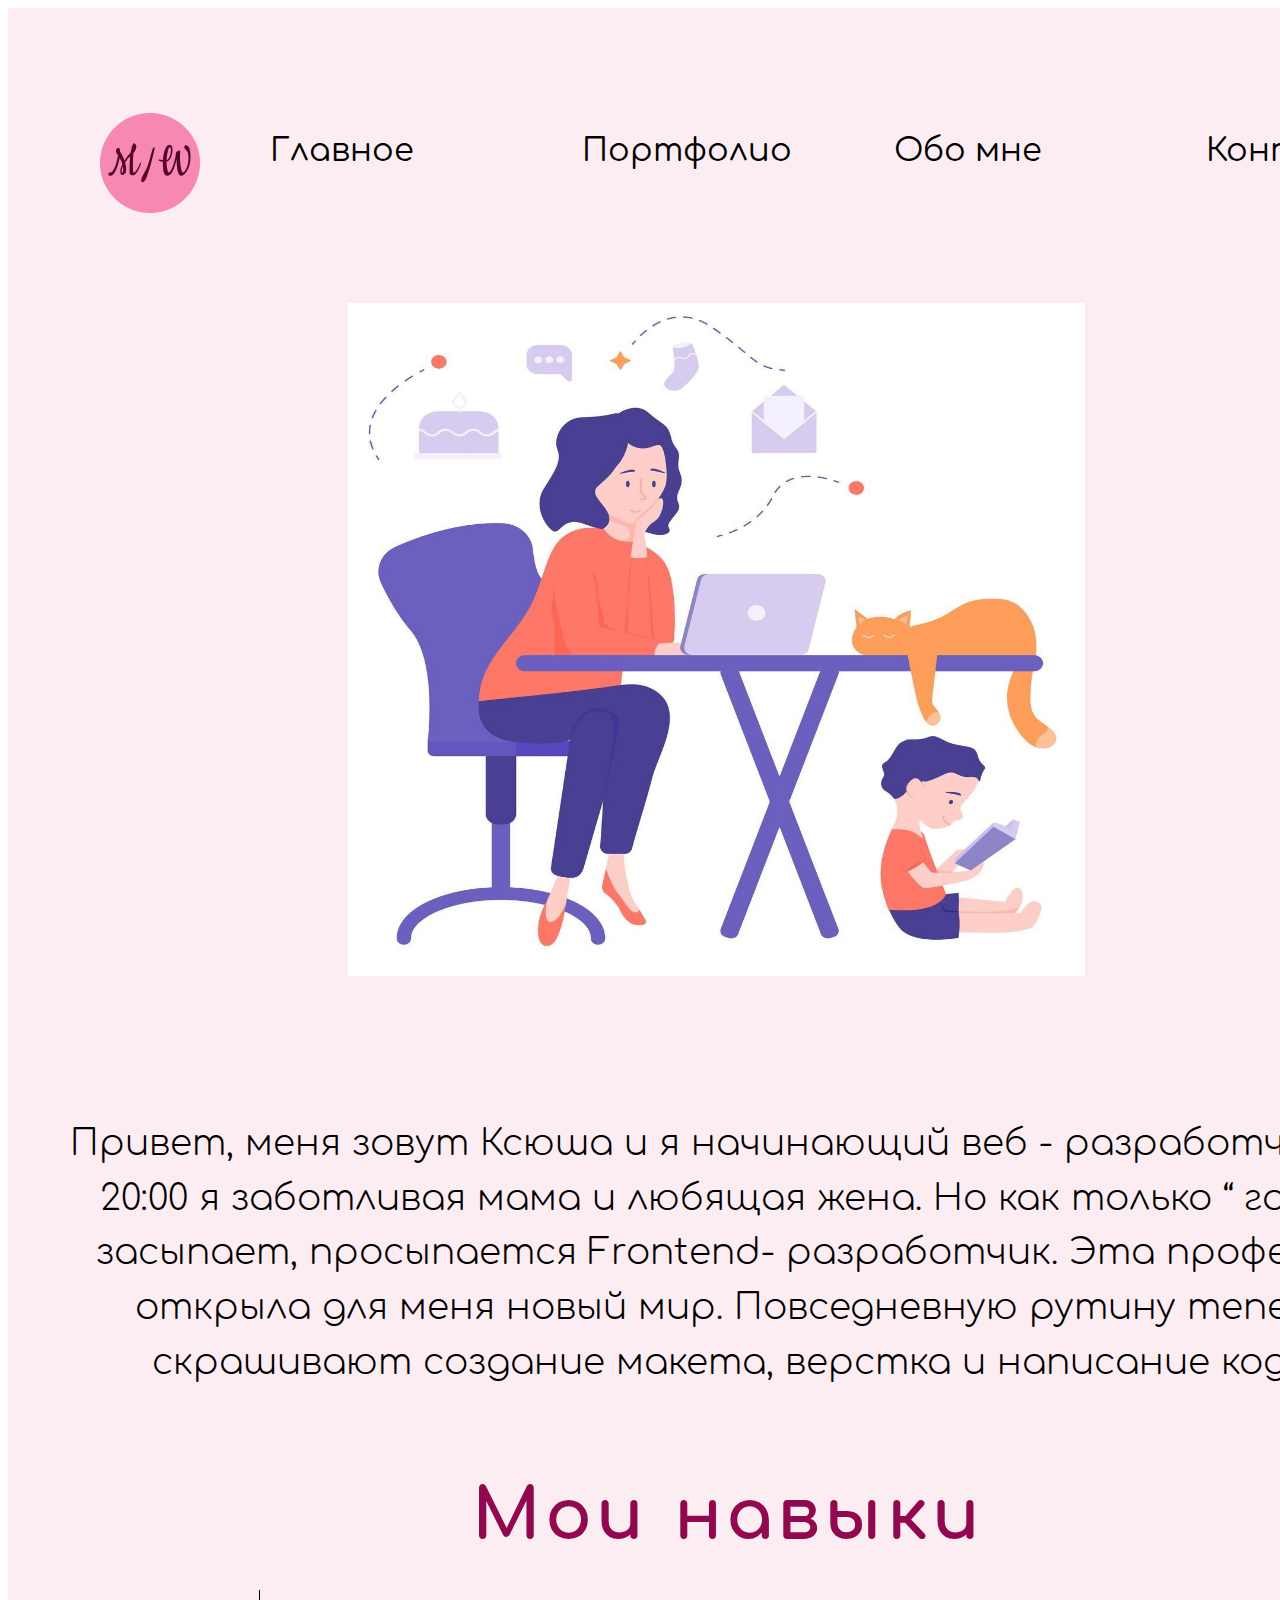
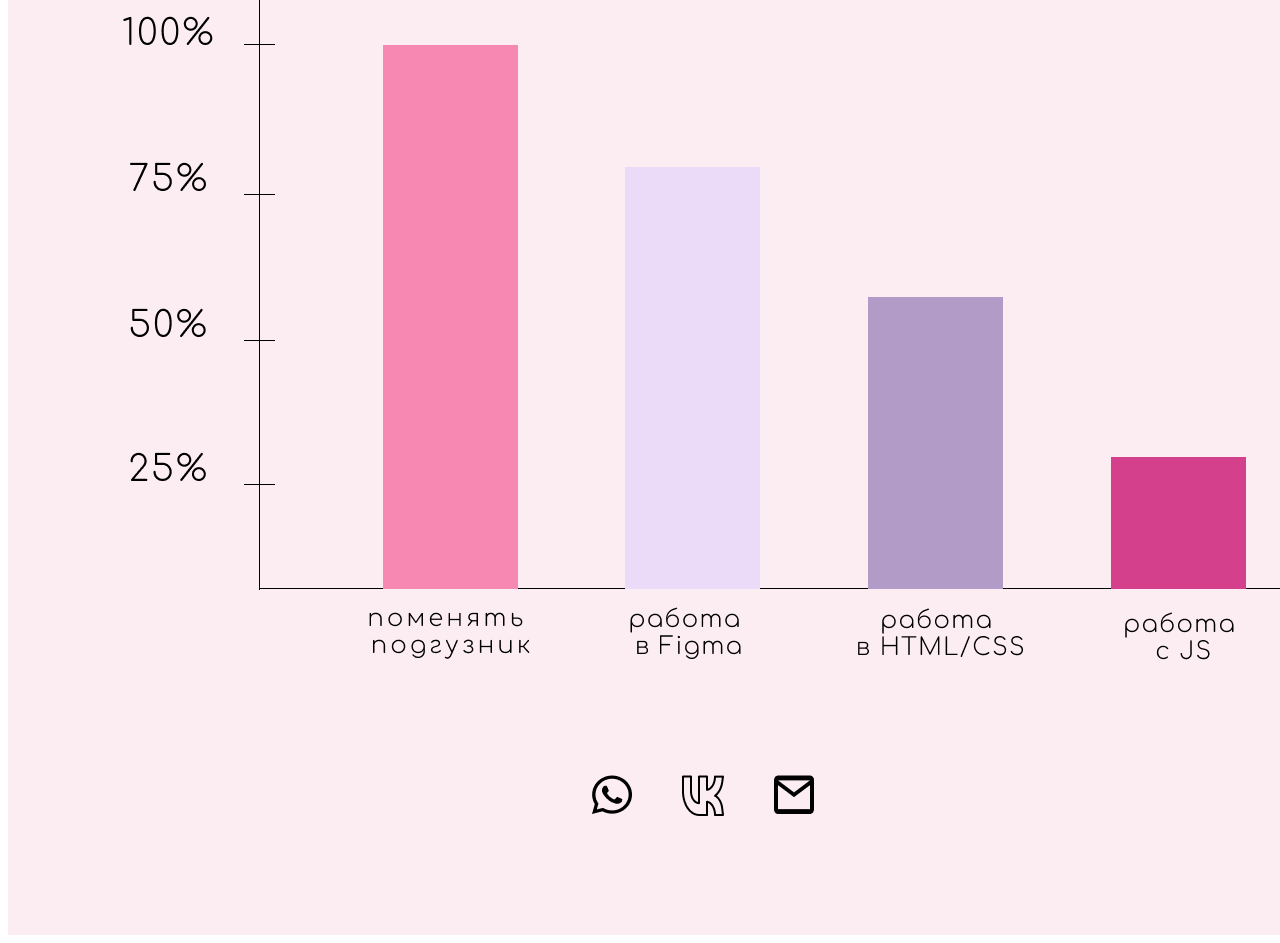
<file: index.html>
<!DOCTYPE html>
<html lang="en">
<head>
    <meta charset="UTF-8">
    <meta name="viewport" content="width=device-width, initial-scale=1.0">
    <title>главное</title>
    <link rel="stylesheet" href="style.css">
    <script src="JS main.js" defer></script>
</head>
<body>
       <header class="header">
        <div class="container">
            <div class="links">
                <img src="Group 6.png" alt="">
                    <a href="index.html"> Главное</a>
                    <a href="portfolio.html">Портфолио</a>
                    <a href="obomne.html">Обо мне</a>
                    <a href="contakt.html">Контакты</a>
            </div>
        </div>
    </header>
    <div class="proma">
       <img src="новая.jpg" alt="">
    </div>
    <div class="text">
       <p>Привет, меня зовут Ксюша и я начинающий веб - разработчик.
        До 20:00 я заботливая мама и любящая жена. Но как только 
        “ город” засыпает, просыпается Frontend- разработчик. Эта 
    профессия открыла для меня новый мир. Повседневную рутину теперь скрашивают 
    создание макета, верстка и написание кода. </p>
    </div>
    <div class="text2">
        <h1>Мои навыки</h1>
    </div>
    <div class="promo">
        <img src="Group 3.png" alt="">
    </div>
    <div class="finisch">
        <a href="https://vk.com/al_feed.php"> <img src="Vector.png" alt=""></a>
        <a href="https://vk.com/al_feed.php"> <img src="Vector 1.png" alt=""></a>
        <a href="https://vk.com/al_feed.php"> <img src="Vector2.png" alt=""></a>
    </div>
</body>
</html>
</file>
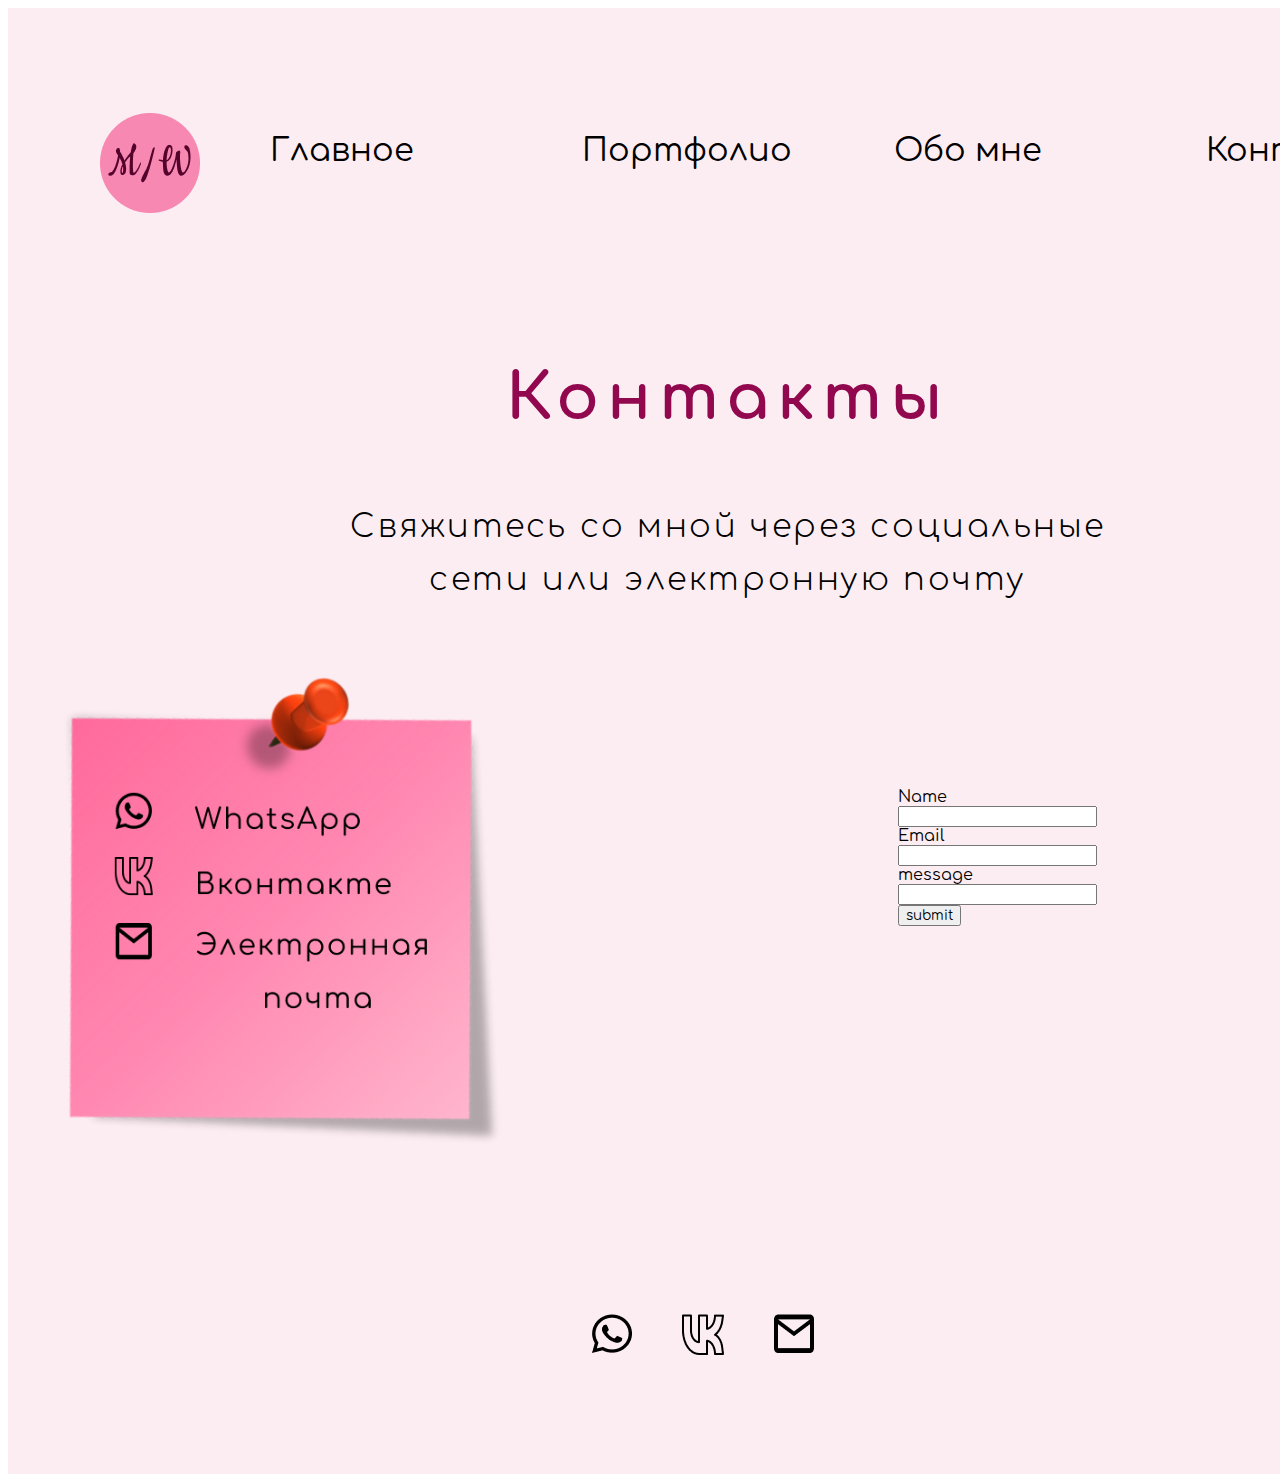
<file: contakt.html>
<!DOCTYPE html>
<html lang="en">
<head>
    <meta charset="UTF-8">
    <meta name="viewport" content="width=device-width, initial-scale=1.0">
    <title>Contakt</title>
    <link rel="stylesheet" href="style.css">
    <script src="JS main.js" defer></script>
</head>
<body>
    <header class="header">
        <div class="container">
            <div class="links">
                <img src="Group 6.png" alt="">
                    <a href="index.html"> Главное</a>
                    <a href="portfolio.html">Портфолио</a>
                    <a href="obomne.html">Обо мне</a>
                    <a href="contakt.html">Контакты</a>
            </div>
        </div>
    </header>
    <div class="proma4">
        <h1>Контакты</h1>
    </div>
        <div class="text4"><p>Свяжитесь со мной через социальные сети или электронную почту</p></div>
        <div class="promo4">
            <img src="Group 25.png" alt="">
            <form id="feedbackForm" action="#">
                <label for="name">Name</label>
                <input type="text" id="name" name="name">
          
                <label for="email">Email</label>
                <input type="email" id="email" name="email">
          
                <label for="message">message</label>
                <input type="text" id="message" name="message">
          
                <button type="submit">submit</button>
             </form>
        </div>
        <div class="finisch">
            <a href="https://vk.com/al_feed.php"> <img src="Vector.png" alt=""></a>
            <a href="https://vk.com/al_feed.php"> <img src="Vector 1.png" alt=""></a>
            <a href="https://vk.com/al_feed.php"> <img src="Vector2.png" alt=""></a>
        </div>
</body>
</html>
</file>
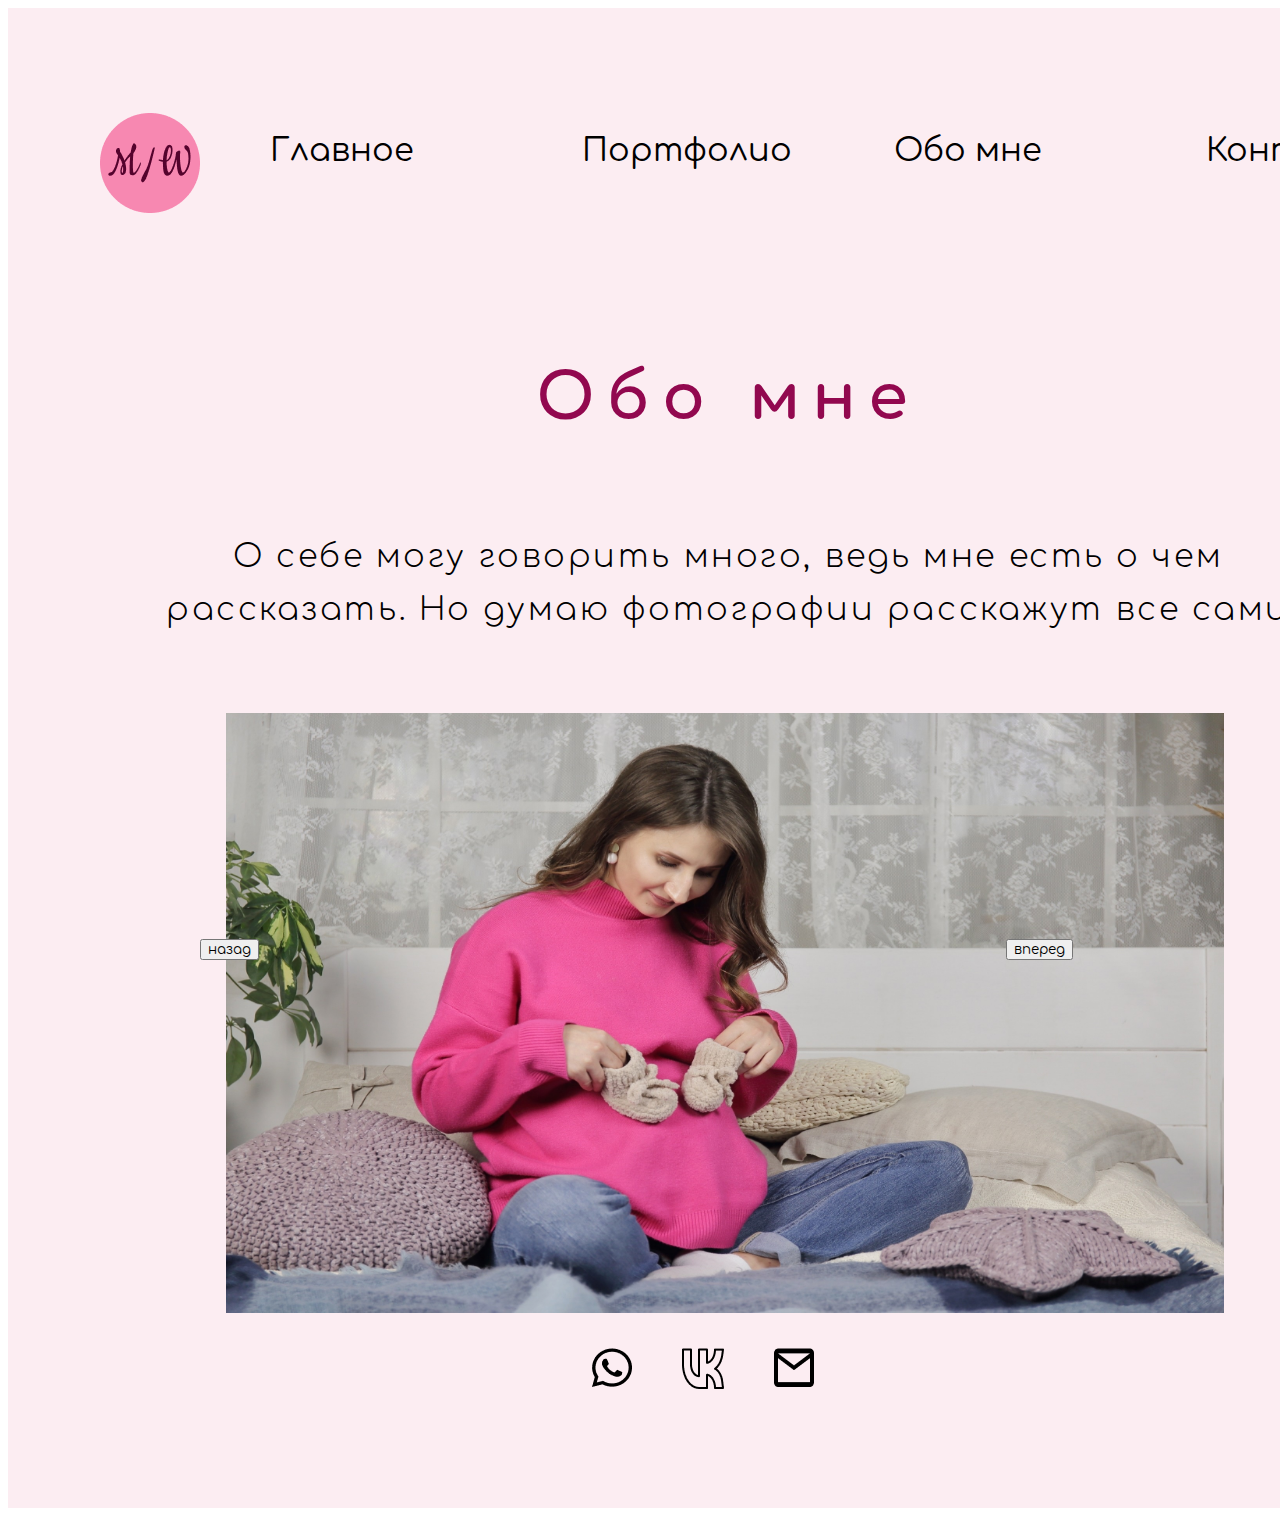
<file: obomne.html>
<!DOCTYPE html>
<html lang="en">
<head>
    <meta charset="UTF-8">
    <meta name="viewport" content="width=device-width, initial-scale=1.0">
    <title>Обо мне</title>
    <link rel="stylesheet" href="style.css">
    <script src="JS main.js" defer></script>
</head>
<body>
    <header class="header">
        <div class="container">
            <div class="links">
                <img src="Group 6.png" alt="">
                    <a href="index.html"> Главное</a>
                    <a href="portfolio.html">Портфолио</a>
                    <a href="obomne.html">Обо мне</a>
                    <a href="contakt.html">Контакты</a>
            </div>
        </div>
    </header>
    <div class="proma3">
        <h1>Обо мне</h1>
    </div>
        <div class="text1"><p>О себе могу говорить много, ведь мне есть о чем рассказать. Но думаю фотографии расскажут все сами</p></div>
    <div id="slider-container">
        <div class="slide">
           <img src="7NIBqnwqQfA.jpg" alt="">
        </div>
        <div class="slide">
            <img src="1.jpg" alt="">
         </div>
        <div class="slide">
            <img src="2.jpg" alt="">
         </div>
         <div class="slide">
            <img src="3.jpg" alt="">
         </div>
         <div class="slide">
            <img src="4.jpg" alt="">
         </div>
         <div class="slide">
            <img src="5.jpg" alt="">
         </div>
         <div class="slide">
            <img src="6.jpg" alt="">
         </div>
        <button id="prevBtn"> назад </button>
        <button id="nextBtn"> вперед </button>
     </div>
     <div class="finisch">
        <a href=""> <img src="Vector.png" alt=""></a>
        <a href=""> <img src="Vector 1.png" alt=""></a>
        <a href=""> <img src="Vector2.png" alt=""></a>
    </div>
    <div class="finisch">
        <a href=""> <img src="Vector.png" alt=""></a>
        <a href=""> <img src="Vector 1.png" alt=""></a>
        <a href=""> <img src="Vector2.png" alt=""></a>
    </div>
    <div class="finisch">
        <a href="https://vk.com/al_feed.php"> <img src="Vector.png" alt=""></a>
        <a href="https://vk.com/al_feed.php"> <img src="Vector 1.png" alt=""></a>
        <a href="https://vk.com/al_feed.php"> <img src="Vector2.png" alt=""></a>
    </div>
</body>
</html>
</file>
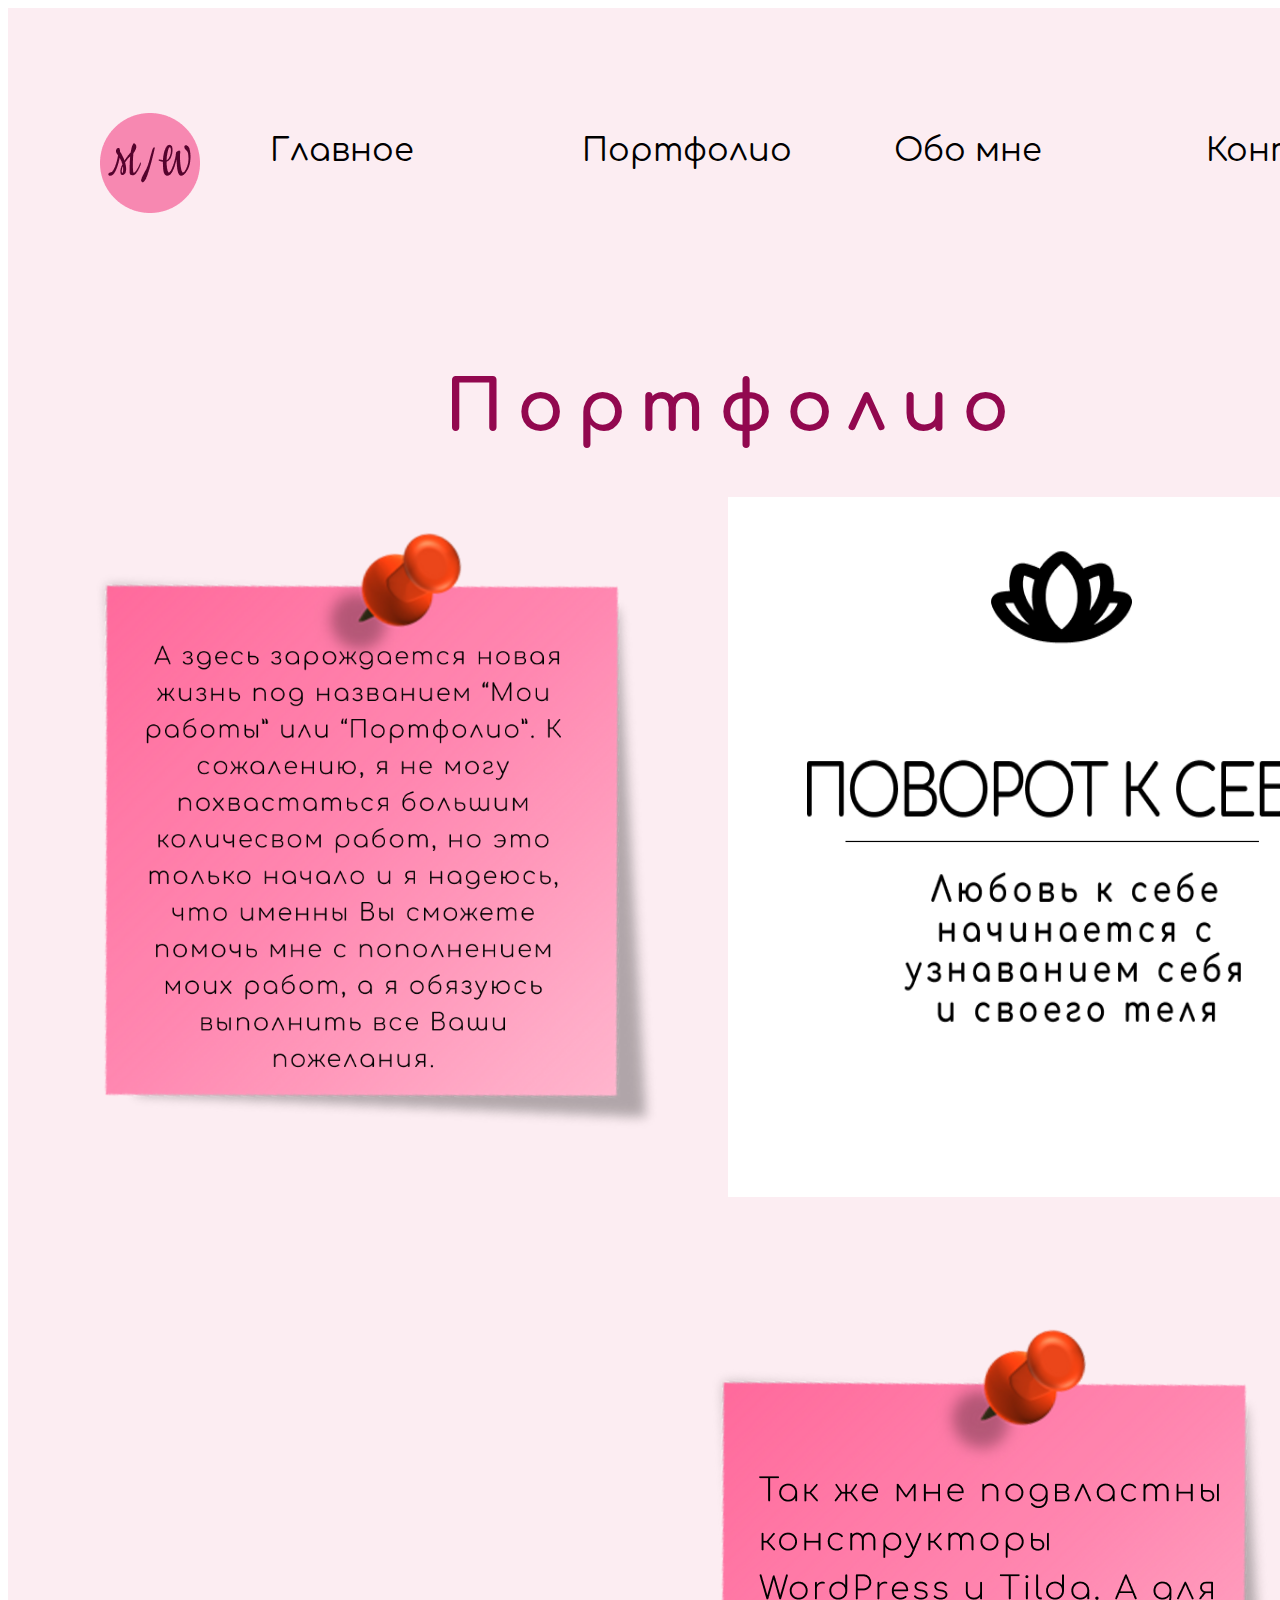
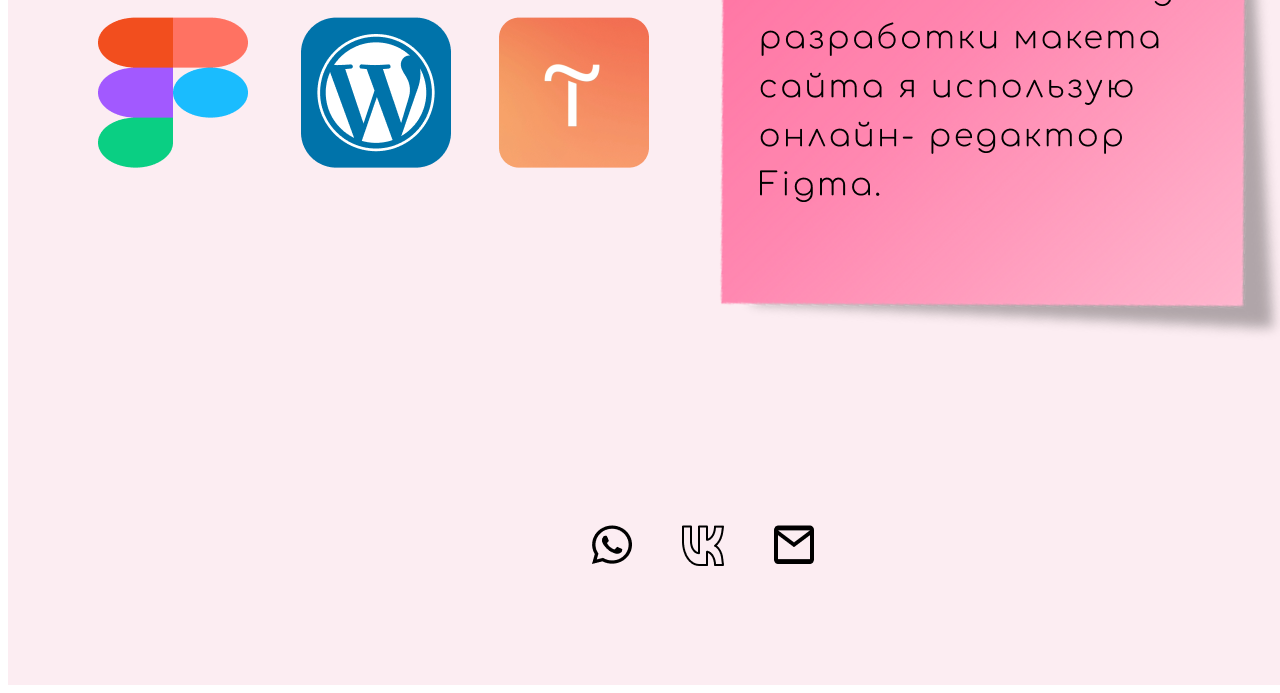
<file: portfolio.html>
<!DOCTYPE html>
<html lang="en">
<head>
    <meta charset="UTF-8">
    <meta name="viewport" content="width=device-width, initial-scale=1.0">
    <title>Портфолио</title>
    <link rel="stylesheet" href="style.css">
    <script src="JS main.js" defer></script>
</head>
<body>
    <header class="header">
        <div class="container">
            <div class="links">
                <img src="Group 6.png" alt="">
                    <a href="index.html"> Главное</a>
                    <a href="portfolio.html">Портфолио</a>
                    <a href="obomne.html">Обо мне</a>
                    <a href="contakt.html">Контакты</a>
            </div>
        </div>
    </header>
    <div class="proma2">
        <h1>Портфолио</h1>
    </div>
    <div class="promo2">
        <img src="Group 21.png" alt="">
         <a href="https://vk.com/away.php?to=https%3A%2F%2Fgithub.com%2FKSUCHA9799SEL%2F12&cc_key="> <img src="4444.png" width="200" height="100" alt=""></a>
    </div>
    <div class="text3">
        <img src="Group 14.png" alt="">
     </div>
     <div class="finisch">
        <a href="https://vk.com/al_feed.php"> <img src="Vector.png" alt=""></a>
        <a href="https://vk.com/al_feed.php"> <img src="Vector 1.png" alt=""></a>
        <a href="https://vk.com/al_feed.php"> <img src="Vector2.png" alt=""></a>
    </div>
</body>
</html>
</file>
<file: style.css>
@font-face {
    font-family: 'Comfortaa';
    src: url(Comfortaa.ttf);
}
*{
    font-family: 'Comfortaa';
}
.container{
    width: 1440px;
background: rgba(246, 203, 219, 0.35);
margin: auto;
}
.links {
    display: flex;
    justify-content: space-between;
    padding-top: 75px;
    padding-bottom: 90px;
}
.links a{
    display: inline-block;
    margin-right: 50px;
    width: 192px;
height: 46px;
padding-top: 50px;
color: #000;
font-size: 32px;
font-style: normal;
text-decoration: none;
}
.links img{
    padding-top: 30px;
    padding-left: 92px;
    width: 100px;
    height: 100px;
    flex-shrink: 0;
}
.proma {
    display: flex;
    justify-content: space-between;
    width: 1440px;
background: rgba(246, 203, 219, 0.35);
margin: auto;
}
.proma img{
    width: 737px;
height: 673px;
flex-shrink: 0;
padding-left: 340px;
}
.text {
    display: flex;
    justify-content: space-between;
    width: 1440px;
background: rgba(246, 203, 219, 0.35);
margin: auto;
}
.text p{
    width: 1334.574px;
height: 264.291px;
transform: rotate(-0.025deg);
flex-shrink: 0;
color: #000;
text-align: center;
font-family: Comfortaa;
font-size: 36px;
font-style: normal;
font-weight: 300;
line-height: 152.755%; /* 54.992px */
padding-left: 60px;
padding-top: 104px;
}
.text2 {
    display: flex;
    justify-content: center;
    width: 1440px;
    background: rgba(246, 203, 219, 0.35);
    margin: auto;
}
.text2 h1{
    width: 549px;
height: 80px;
flex-shrink: 0; 
color: #92084F;
text-align: center;
font-family: Comfortaa;
font-size: 70px;
font-style: normal;
font-weight: 700;
line-height: 152.755%; /* 106.928px */
letter-spacing: 4.2px;
}
.promo{
    display: flex;
    justify-content: center;
    width: 1440px;
    background: rgba(246, 203, 219, 0.35);
    margin: auto; 
}
.finisch {
    display: flex;
    justify-content:center;
    width: 1440px;
    background: rgba(246, 203, 219, 0.35);
    margin: auto; 
    padding-top: 115px;
    padding-bottom: 115px;
}
.finisch a{
    display: inline-block;
    margin-right: 50px;
}
.proma2{
    display: flex;
    justify-content: center;
    width: 1440px;
    background: rgba(246, 203, 219, 0.35);
    margin: auto;
}
.proma2 h1{
    width: 567px;
height: 100px;
flex-shrink: 0;
color: #92084F;
text-align: center;
font-family: Comfortaa;
font-size: 70px;
font-style: normal;
font-weight: 700;
line-height: 166.692%; /* 116.685px */
letter-spacing: 13.3px;
}
.promo2{
    display: flex;
    justify-content: center;
    width: 1440px;
    background: rgba(246, 203, 219, 0.35);
    margin: auto;
    padding-bottom: 90px; 
}
.promo2 img{
    width: 700px;
height: 700px;
flex-shrink: 0;
top: 0px;
}
.text3{
    display: flex;
    justify-content: center;
    width: 1440px;
    background: rgba(246, 203, 219, 0.35);
    margin: auto;
}
.proma3{
    display: flex;
    justify-content: center;
    width: 1440px;
    background: rgba(246, 203, 219, 0.35);
    margin: auto;  
}
.proma3 h1{
    width: 394px;
height: 75px;
flex-shrink: 0;
color: #92084F;
text-align: center;
font-family: Comfortaa;
font-size: 64px;
font-style: normal;
font-weight: 700;
line-height: 166.692%; /* 106.683px */
letter-spacing: 12.16px;
}
.text1 {
    display: flex;
    justify-content: space-between;
    width: 1440px;
background: rgba(246, 203, 219, 0.35);
margin: auto; 
}
.text1 p{
    width: 1172px;
height: 121px;
flex-shrink: 0;
padding-left: 134px;
padding-top: 34px;
color: #000;
text-align: center;
font-family: Comfortaa;
font-size: 32px;
font-style: normal;
font-weight: 300;
line-height: 166.692%; /* 53.342px */
letter-spacing: 2.56px;
}
#slider-conteiner{
    position: relative;
    overflow: hidden;
    width: 200px;
    height: 200px;
}
.slide {
    position: absolute;
    width: 100%;
}
.slide img {
    position: absolute;
    padding-left: 218px;
    padding-top: 30px;
    width: 998px;
    height: 600px;
    flex-shrink: 0;
    cursor: pointer;
}
#prevBtn{
    position: absolute;
    margin-top: 20%;
    margin-left: 15%;
}
#nextBtn{
    position: absolute;
    margin-top: 20%;
    margin-left: 78%;
}
.proma4{
    display: flex;
    justify-content:center;
    width: 1440px;
    background: rgba(246, 203, 219, 0.35);
    margin: auto;   
}
.proma4 h1{
    width: 445px;
height: 79px;
flex-shrink: 0;
color: #92084F;
text-align: center;
font-family: Comfortaa;
font-size: 64px;
font-style: normal;
font-weight: 700;
line-height: 166.692%; /* 106.683px */
letter-spacing: 7.68px;
}
.text4{
    display: flex;
    justify-content: center;
    width: 1440px;
background: rgba(246, 203, 219, 0.35);
margin: auto; 
}
.text4 p{
    width: 768px;
    height: 116px;
    flex-shrink: 0;
    color: #000;
text-align: center;
font-family: Comfortaa;
font-size: 32px;
font-style: normal;
font-weight: 300;
line-height: 166.692%; /* 53.342px */
letter-spacing: 2.56px;
}
.promo4{
    display: flex;
    justify-content: space-between;
    width: 1440px;
background: rgba(246, 203, 219, 0.35);
margin: auto;   
}
.promo4 img{
    width: 550px;
height: 551.375px;
flex-shrink: 0;
}
.promo4 form{
    width: 200px;
    padding-top: 140px;
    padding-right: 350px;
}
</file>
